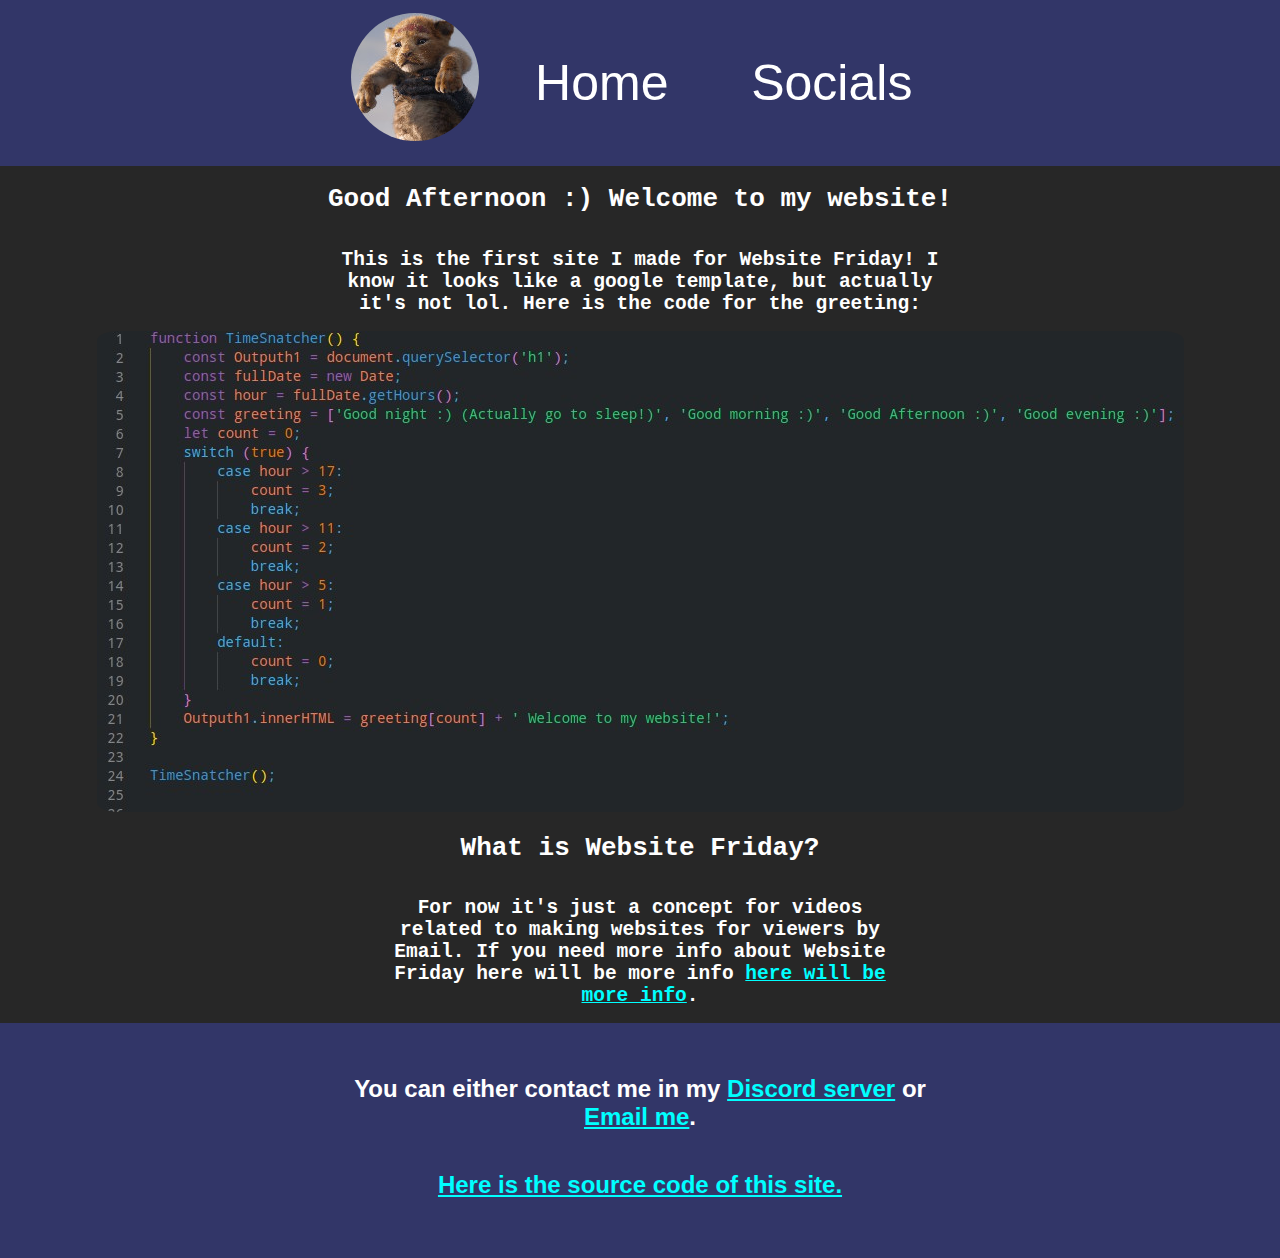
<file: index.html>
<!DOCTYPE html>
<html lang="en">

<head>
    <link rel="icon" href="../images/simba-pfp.jpg">
    <link rel="stylesheet" href="style/style.css">
    <meta charset="UTF-8">
    <meta http-equiv="X-UA-Compatible" content="IE=edge">
    <meta name="viewport" content="width=device-width, initial-scale=1.0">
    <title>Homepage</title>
</head>

<body>
    <nav id="NavigationBar">
        <a id="logolink" class="navlink" href="socials/about.html"><img id="navlogo" src="images/simba-pfp.jpg"></a>
            <ul>
                <li><a class="navlink" href="index.html">Home</a></li>
                <li><a class="navlink" href="socials/index.html">Socials</a></li>
            </ul>
    </nav>
    <div id="time">
        <h1></h1>
    </div>
    <div id="TopHeading">
        <h2 id="InfoSite">This is the first site I made for Website Friday! I know it looks like a google template, but
            actually it's
            not lol. Here is the code for the greeting:</h2>
        <a id="JSCode" href="https://github.com/lamborghinigamer1/Website-Friday/blob/main/script/script.js"><img
                id="JSCode-img" src="images/javascriptcode.jpg"></a>
    </div>
    <div id="websiteFriday">
        <h1>What is Website Friday?</h1>
        <h2 id="InfoFriday">For now it's just a concept for videos related to making websites for viewers by Email. If
            you need more info about Website Friday here will be more info <a class="Links"
                href="https://www.youtube.com/watch?v=NK7JcejZck4">here will be more info</a>.</h2>
    </div>

    <footer>
        <p></p>
        <h2 class="FooterInfo">You can either contact me in my <a href="https://discord.gg/z48t39mW27" target="_blank"
                class="Links">Discord server</a> <span></span> or <span></span><a class="Links"
                href="mailto:websitefriday@gmail.com">Email me</a>.
        </h2>
        <h2><a class="Links" href="https://github.com/lamborghinigamer1/Website-Friday">Here is the source code of this
                site.</a></h2>
        <p></p>
    </footer>
    <script src="script/script.js"></script>
</body>

</html>
</file>
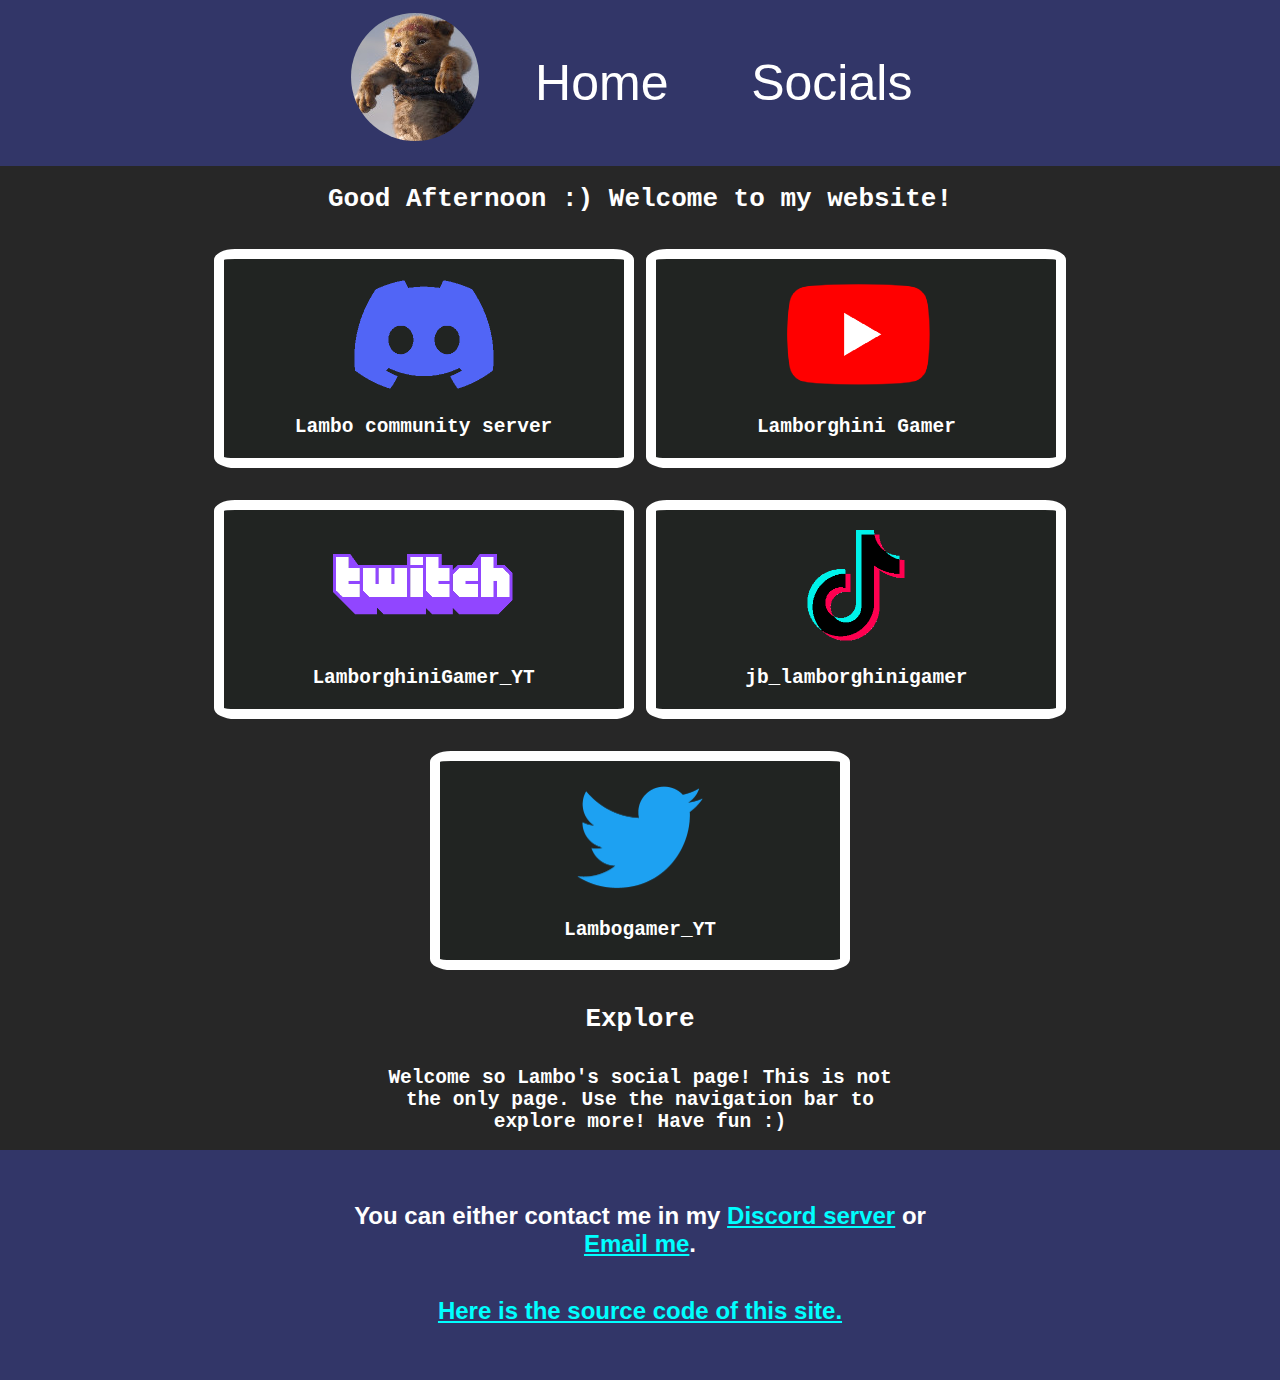
<file: socials/index.html>
<!DOCTYPE html>
<html lang="en">

<head>
    <link rel="icon" href="../images/simba-pfp.jpg">
    <link rel="stylesheet" href="../style/style.css">
    <meta charset="UTF-8">
    <meta http-equiv="X-UA-Compatible" content="IE=edge">
    <meta name="viewport" content="width=device-width, initial-scale=1.0">
    <title>Socials</title>
</head>

<body>
    <nav id="NavigationBar">
        <a id="logolink" class="navlink" href="../socials/about.html"><img id="navlogo" src="../images/simba-pfp.jpg"></a>
            <ul>
                <li><a class="navlink" href="../index.html">Home</a></li>
                <li><a class="navlink" href="../socials/index.html">Socials</a></li>
            </ul>
    </nav>
    <div id="time">
        <h1></h1>
    </div>
    <div id="TopHeadingSocials">
        <a target="_blank" class="Social-Links" href="https://discord.gg/z48t39mW27">
            <h2 class="social-item">
                <p></p><img class="social-logo" src="../images/discord-logo.png">
                <p></p>
                Lambo community server
                <p></p>
            </h2>
        </a>

        <a target="_blank" class="Social-Links" href="https://www.youtube.com/channel/UCnRW7gN7dpmD7rCixHKHXfw">
            <h2 class="social-item">
                <p></p><img class="social-logo" src="../images/youtube-logo.png">
                <p></p>
                Lamborghini Gamer
                <p></p>
            </h2>
        </a>

        <a target="_blank" class="Social-Links" href="https://www.twitch.tv/lamborghinigamer_yt">
            <h2 class="social-item">
                <p></p><img class="social-logo" src="../images/twitch-logo.png">
                <p></p>
                LamborghiniGamer_YT
                <p></p>
            </h2>
        </a>

        <a target="_blank" class="Social-Links" href="https://www.tiktok.com/@jb_lamborghinigamer">
            <h2 class="social-item">
                <p></p><img class="social-logo" src="../images/tiktok-logo.png">
                <p></p>
                jb_lamborghinigamer
                <p></p>
            </h2>
        </a>
        <a target="_blank" class="Social-Links" href="https://twitter.com/Lambogamer_YT">
            <h2 class="social-item">
                <p></p><img class="social-logo" src="../images/twitter-logo.png">
                <p></p>
                Lambogamer_YT
                <p></p>
            </h2>
        </a>

    </div>
    <div id="websiteFriday">
        <h1>Explore</h1>
        <h2 id="InfoFriday">Welcome so Lambo's social page! This is not the only page. Use the navigation bar to explore
            more! Have fun :)</h2>
    </div>
    <footer>
        <p></p>
        <h2 class="FooterInfo">You can either contact me in my <a href="https://discord.gg/z48t39mW27" target="_blank"
                class="Links">Discord server</a> <span></span> or <span></span><a class="Links"
                href="mailto:websitefriday@gmail.com">Email me</a>.
        </h2>
        <h2><a class="Links" href="https://github.com/lamborghinigamer1/Website-Friday">Here is the source code of this
                site.</a></h2>
        <p></p>
    </footer>
    <script src="../script/script.js"></script>
</body>

</html>
</file>
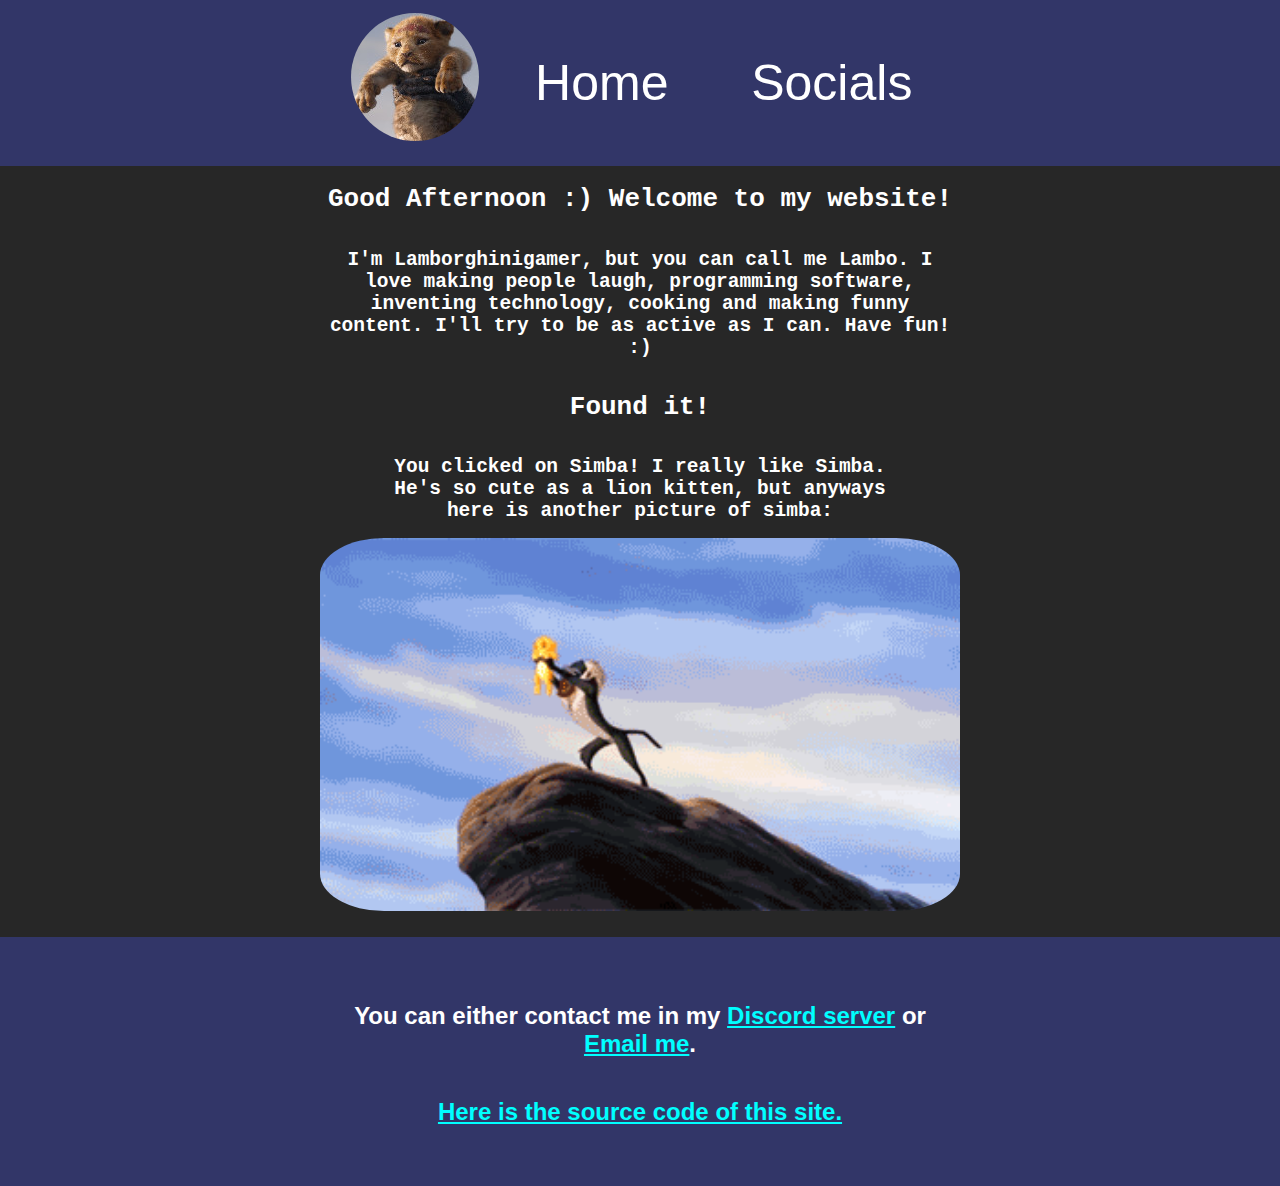
<file: socials/about.html>
<!DOCTYPE html>
<html lang="en">

<head>
    <link rel="icon" href="../images/simba-pfp.jpg">
    <link rel="stylesheet" href="../style/style.css">
    <meta charset="UTF-8">
    <meta http-equiv="X-UA-Compatible" content="IE=edge">
    <meta name="viewport" content="width=device-width, initial-scale=1.0">
    <title>About me</title>
</head>

<body>
    <nav id="NavigationBar">
        <a id="logolink" class="navlink" href="../socials/about.html"><img id="navlogo" src="../images/simba-pfp.jpg"></a>
            <ul>
                <li><a class="navlink" href="../index.html">Home</a></li>
                <li><a class="navlink" href="../socials/index.html">Socials</a></li>
            </ul>
    </nav>
    <div id="time">
        <h1></h1>
    </div>
    <div id="TopHeading">
        <h2 id="InfoSite">I'm Lamborghinigamer, but you can call me Lambo. I love making people laugh,
            programming software, inventing technology, cooking and making funny content. I'll try to be as
            active as I can.
            Have fun! :)</h2>
    </div>
    <div id="websiteFriday">
        <h1>Found it!</h1>
        <h2 id="InfoFriday">You clicked on Simba! I really like Simba. He's so cute as a lion kitten, but anyways here
            is another picture of simba: </h2>
        <img id="about-img" src="../images/simba-yeet.gif">
        <p></p>
    </div>
    <p></p>
    <footer>
        <p></p>
        <h2 class="FooterInfo">You can either contact me in my <a href="https://discord.gg/z48t39mW27" target="_blank"
                class="Links">Discord server</a> <span></span> or <span></span><a class="Links"
                href="mailto:websitefriday@gmail.com">Email me</a>.
        </h2>
        <h2><a class="Links" href="https://github.com/lamborghinigamer1/Website-Friday">Here is the source code of this
                site.</a></h2>
        <p></p>
    </footer>
    <script src="../script/script.js"></script>
</body>

</html>
</file>
<file: style/style.css>
body {
    background-color: #323668;
    color: white;
    margin: 0;
    padding: 0;
    font-family: monospace;
}

#NavigationBar {
    display: flex;
    color: white;
    text-decoration: none;
    flex-wrap: wrap;
    align-items: center;
    justify-content: center;
}

.navlink {
    color: white;
    text-decoration: none;
    font-size: 50px;
    font-family: Arial, Helvetica, sans-serif;
}

.navlink:hover {
    color: gray;
}

.navlink:active {
    transform: translateY(10%);
}

#navlogo {
    height: 20%;
    border-radius: 50%;
}

#logolink {
    padding: 1%;
}

h1,
h2,
h3,
h4,
h5,
h6 {
    text-align: center;
}

#time {
    background-color: #272727;
    padding: 1px;
}

#TopHeading {
    display: flex;
    flex-direction: column;
    justify-content: center;
    align-items: center;
    background-color: #272727;
}

#JSCode:active {
    transform: translateY(3%);
}

#JSCode-img {
    width: 100%;
    border-radius: 2%;
}

#InfoSite {
    width: 50%;
}

.Links {
    color: #00ffff;
}

.Links:hover {
    color: #cacada;
}

.Links:active {
    transform: translateY(10%);
}

#websiteFriday {
    display: flex;
    flex-direction: column;
    align-items: center;
    background-color: #272727;
}

#InfoFriday {
    width: 40%;
}

footer {
    display: flex;
    flex-direction: column;
    justify-content: center;
    align-items: center;
    background-color: #323668;
    color: white;
    font-family: Arial;
}

.FooterInfo {
    width: 50%;
}

#TopHeadingSocials {
    display: flex;
    flex-direction: row;
    flex-wrap: wrap;
    justify-content: center;
    align-items: center;
    gap: 1%;
    background-color: #272727;
}

.social-item {
    border: solid;
    border-color: white;
    border-width: 10px;
    border-radius: 5%;
    background-color: #212422;
}

.social-item:hover {
    background-color: #646464;
}

.Social-Links {
    text-decoration: none;
    color: #FFFFFF;
}

.Social-Links:hover {
    color: #ff4f3c;
}

.Social-Links:active {
    transform: translateY(10%);
}

.social-logo {
    width: 50%;
}

#about-img {
    width: 50%;
    border-radius: 10%;
}

li {
    display: flex;
    width: 220px;
    justify-content: center;
    align-items: center;
}

ul {
    list-style: none;
    margin: 0;
    padding: 0;
    display: flex;
    justify-content: center;
    flex-wrap: wrap;
    gap: 10px;
}
</file>
